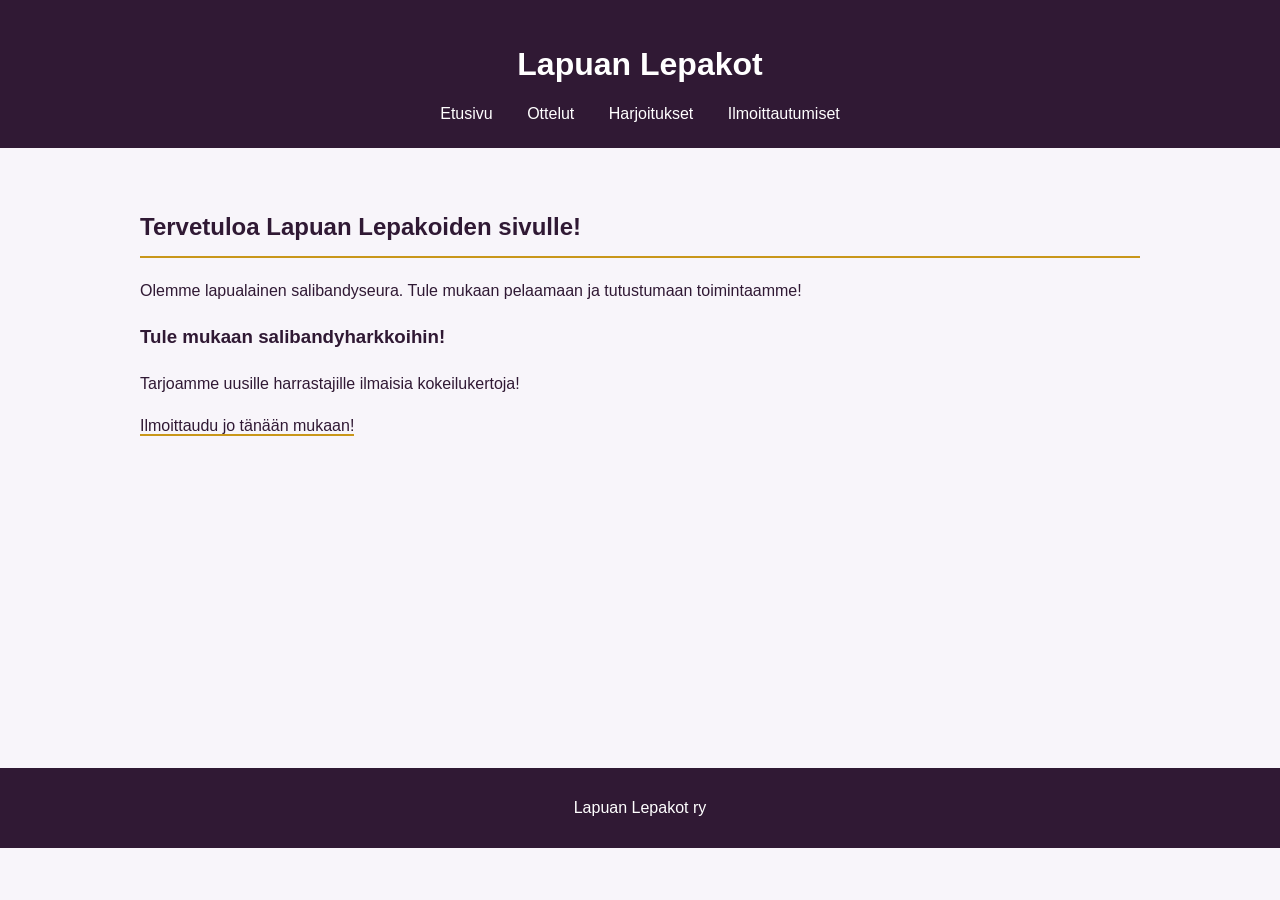
<file: index.html>
<!DOCTYPE html>
<html lang="fi">
<head>
    <meta charset="UTF-8">
    <meta name="viewport" content="width=device-width, initial-scale=1.0">
    <title>Lapuan Lepakot ry</title>
    <link rel="stylesheet" href="style.css">
</head>
<body>

    <header>
        <h1>Lapuan Lepakot</h1>
        <nav>
            <a href="index.html">Etusivu</a>
            <a href="listing.html">Ottelut</a>
            <a href="contact.html">Harjoitukset</a>
            <a href="about.html">Ilmoittautumiset</a>
        </nav>
    </header>

    <main>
        <h2>Tervetuloa Lapuan Lepakoiden sivulle!</h2>

        <p>
            Olemme lapualainen salibandyseura.
            Tule mukaan pelaamaan ja tutustumaan toimintaamme!
        </p>

        <h3>Tule mukaan salibandyharkkoihin!</h3>

        <p>
            Tarjoamme uusille harrastajille
            ilmaisia kokeilukertoja!
        </p>

        <a href="about.html">Ilmoittaudu jo tänään mukaan!</a>
    </main>

    <footer>
        <p>Lapuan Lepakot ry</p>
    </footer>

</body>
</html>
</file>
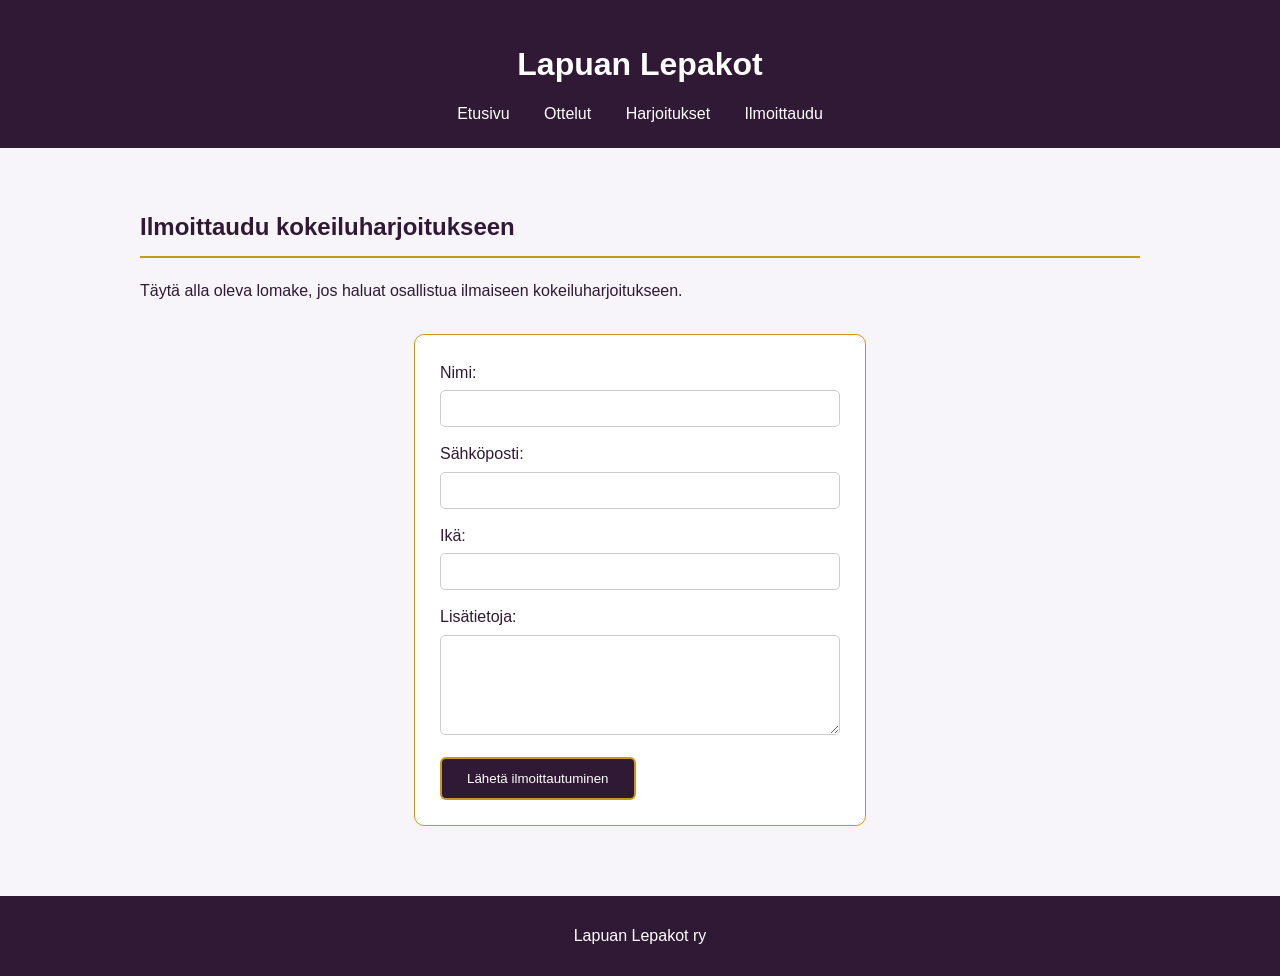
<file: about.html>
<!DOCTYPE html>
<html lang="fi">

<head>
    <meta charset="UTF-8">
    <meta name="viewport" content="width=device-width, initial-scale=1.0">
    <title>Ilmoittaudu - Lapuan Lepakot</title>
    <link rel="stylesheet" href="style.css">
</head>

<body>

    <header>
        <h1>Lapuan Lepakot</h1>

        <nav>
            <a href="index.html">Etusivu</a>
            <a href="listing.html">Ottelut</a>
            <a href="contact.html">Harjoitukset</a>
            <a href="about.html">Ilmoittaudu</a>
        </nav>
    </header>

    <main>
        <h2>Ilmoittaudu kokeiluharjoitukseen</h2>

        <p>Täytä alla oleva lomake, jos haluat
            osallistua ilmaiseen kokeiluharjoitukseen.</p>

        <form id="ilmoittautumisLomake" novalidate>

         <label for="nimi">Nimi:</label>
    <br>
    <input type="text" id="nimi" name="nimi"
        aria-describedby="nimiVirhe">
    <p id="nimiVirhe" class="error" aria-live="polite"></p>

    <label for="sahkoposti">Sähköposti:</label>
    <br>
    <input type="email" id="sahkoposti" name="sahkoposti"
        aria-describedby="sahkopostiVirhe">
    <p id="sahkopostiVirhe" class="error" aria-live="polite"></p>

    <label for="ika">Ikä:</label>
    <br>
    <input type="number" id="ika" name="ika"
        min="1" aria-describedby="ikaVirhe">
    <p id="ikaVirhe" class="error" aria-live="polite"></p>

    <label for="viesti">Lisätietoja:</label>
    <br>
    <textarea id="viesti" name="viesti"
        aria-describedby="viestiVirhe"></textarea>
    <p id="viestiVirhe" class="error" aria-live="polite"></p>

    <button type="submit">Lähetä ilmoittautuminen</button>

    </form>
       <div id="onnistumisViesti" class="hidden" role="status">
    <p>
    Ilmoittautumistietosi tallennettiin tähän selaimeen.
    Tietoja ei lähetetty palvelimelle.
</p>
    </div>
    </main>

    <footer>
        <p>Lapuan Lepakot ry</p>
    </footer>
    <script>
   const lomake = document.getElementById("ilmoittautumisLomake");
const viesti = document.getElementById("onnistumisViesti");

lomake.addEventListener("submit", function(event) {
    event.preventDefault();

    const kentat = [
        {
            input: document.getElementById("nimi"),
            virhe: document.getElementById("nimiVirhe"),
            teksti: "Kirjoita nimesi."
        },
        {
            input: document.getElementById("sahkoposti"),
            virhe: document.getElementById("sahkopostiVirhe"),
            teksti: "Kirjoita kelvollinen sähköpostiosoite."
        },
        {
            input: document.getElementById("ika"),
            virhe: document.getElementById("ikaVirhe"),
            teksti: "Anna kelvollinen ikä."
        }
    ];

    let ensimmainenVirhe = null;

    kentat.forEach(function(kentta) {
        kentta.virhe.textContent = "";
        kentta.input.removeAttribute("aria-invalid");

        let virheellinen = false;

        if (kentta.input.value.trim() === "") {
            virheellinen = true;
        } else if (!kentta.input.checkValidity()) {
            virheellinen = true;
        }

        if (virheellinen) {
            kentta.virhe.textContent = kentta.teksti;
            kentta.input.setAttribute("aria-invalid", "true");

            if (!ensimmainenVirhe) {
                ensimmainenVirhe = kentta.input;
            }
        }
    });

    if (ensimmainenVirhe) {
        ensimmainenVirhe.focus();
        return;
    }

    const tiedot = {
        nimi: document.getElementById("nimi").value,
        sahkoposti: document.getElementById("sahkoposti").value,
        ika: document.getElementById("ika").value,
        viesti: document.getElementById("viesti").value
    };

    localStorage.setItem("ilmoittautuminen", JSON.stringify(tiedot));

   lomake.classList.add("hidden");
   viesti.classList.remove("hidden");
});
</script>
</body>
</html>
</file>
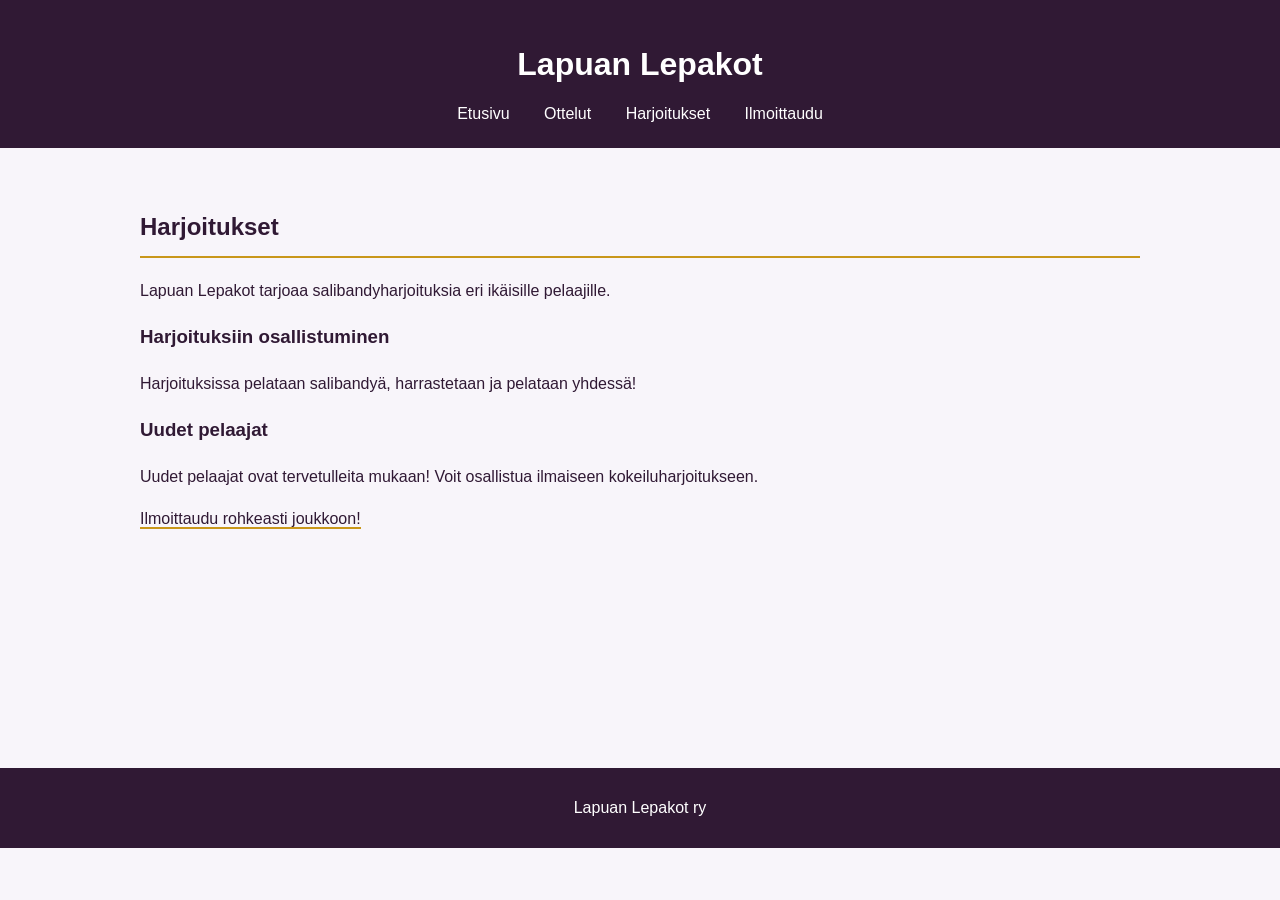
<file: contact.html>
<!DOCTYPE html>
<html lang="fi">

<head>
    <meta charset="UTF-8">
    <meta name="viewport" content="width=device-width, initial-scale=1.0">
    <title>Harjoitukset - Lapuan Lepakot</title>
    <link rel="stylesheet" href="style.css">
</head>

<body>

    <header>
        <h1>Lapuan Lepakot</h1>

        <nav>
            <a href="index.html">Etusivu</a>
            <a href="listing.html">Ottelut</a>
            <a href="contact.html">Harjoitukset</a>
            <a href="about.html">Ilmoittaudu</a>
        </nav>
    </header>

    <main>
        <h2>Harjoitukset</h2>

        <p>Lapuan Lepakot tarjoaa salibandyharjoituksia
            eri ikäisille pelaajille.</p>

        <h3>Harjoituksiin osallistuminen</h3>

        <p>Harjoituksissa pelataan salibandyä,
            harrastetaan ja pelataan yhdessä!</p>

        <h3>Uudet pelaajat</h3>

        <p>Uudet pelaajat ovat tervetulleita mukaan!
            Voit osallistua ilmaiseen kokeiluharjoitukseen.</p>

        <a href="about.html">Ilmoittaudu rohkeasti joukkoon!</a>
    </main>

    <footer>
        <p>Lapuan Lepakot ry</p>
    </footer>

</body>
</html>
</file>
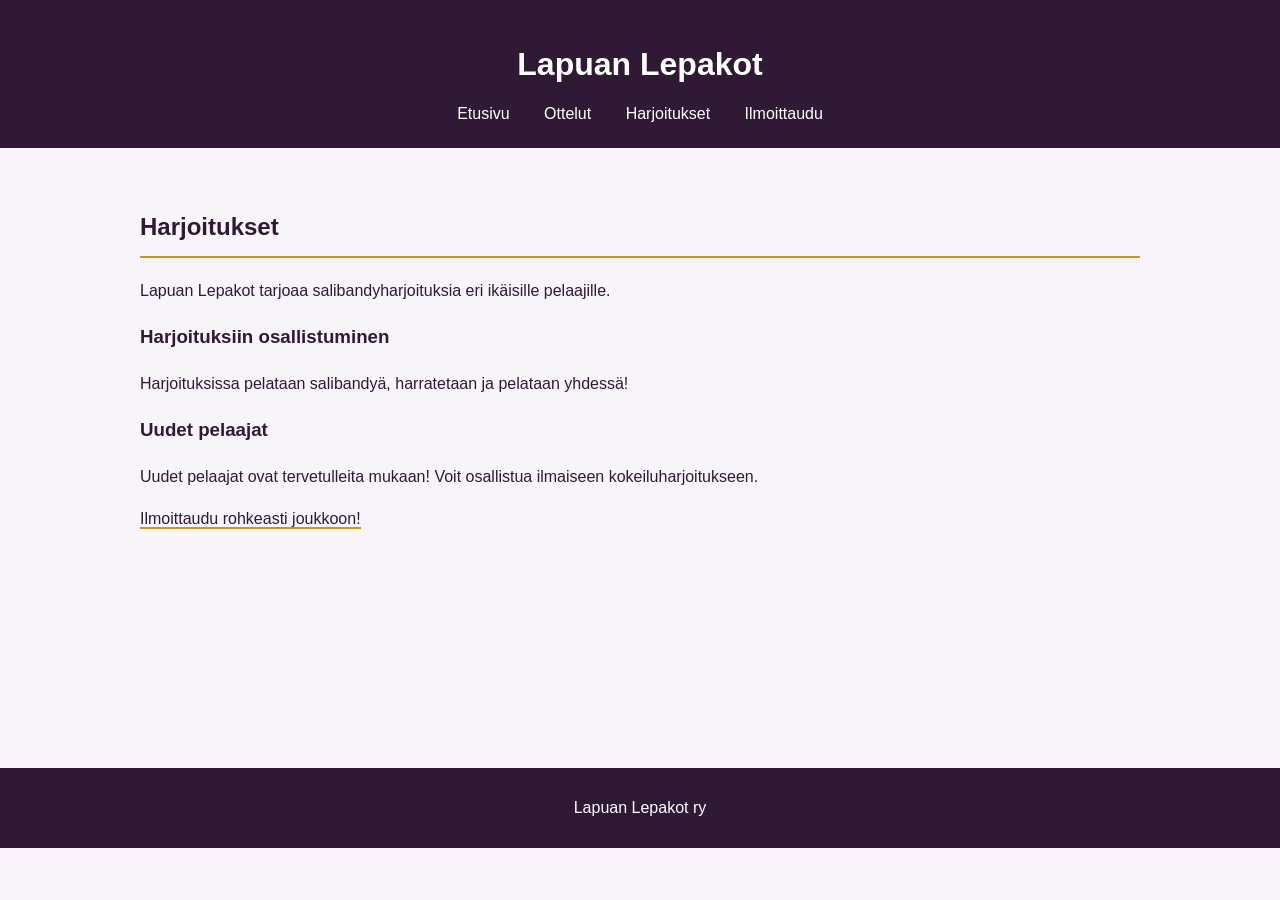
<file: harjoitukset.html>
<!DOCTYPE html>
<html lang="fi">

<head>
    <meta charset="UTF-8">
    <meta name="viewport" content="width=device-width, initial-scale=1.0">
    <title>Harjoitukset - Lapuan Lepakot</title>
    <link rel="stylesheet" href="style.css">
</head>

<body>

    <header>
        <h1>Lapuan Lepakot</h1>

        <nav>
            <a href="index.html">Etusivu</a>
            <a href="ottelu.html">Ottelut</a>
            <a href="harjoitukset.html">Harjoitukset</a>
            <a href="ilmottaudu.html">Ilmoittaudu</a>
        </nav>
    </header>

    <main>
        <h2>Harjoitukset</h2>

        <p>Lapuan Lepakot tarjoaa salibandyharjoituksia
            eri ikäisille pelaajille.</p>

        <h3>Harjoituksiin osallistuminen</h3>

        <p>Harjoituksissa pelataan salibandyä,
            harratetaan ja pelataan yhdessä!</p>

        <h3>Uudet pelaajat</h3>

        <p>Uudet pelaajat ovat tervetulleita mukaan!
            Voit osallistua ilmaiseen kokeiluharjoitukseen.</p>

        <a href="ilmottaudu.html">Ilmoittaudu rohkeasti joukkoon!</a>
    </main>

    <footer>
        <p>Lapuan Lepakot ry</p>
    </footer>

</body>
</html>
</file>
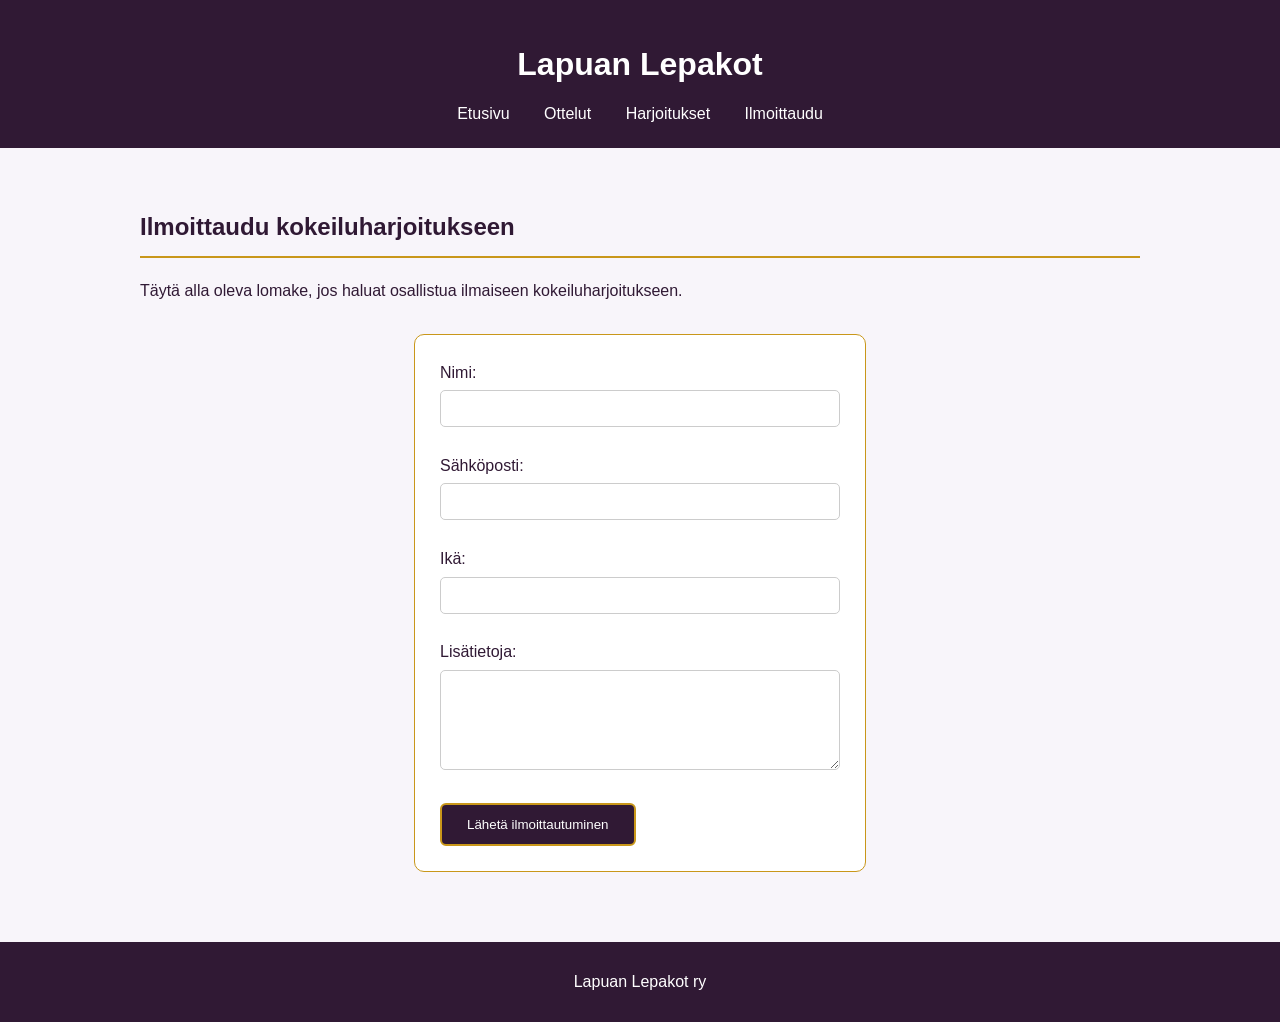
<file: ilmottaudu.html>
<!DOCTYPE html>
<html lang="fi">

<head>
    <meta charset="UTF-8">
    <meta name="viewport" content="width=device-width, initial-scale=1.0">
    <title>Ilmoittaudu - Lapuan Lepakot</title>
    <link rel="stylesheet" href="style.css">
</head>

<body>

    <header>
        <h1>Lapuan Lepakot</h1>

        <nav>
            <a href="index.html">Etusivu</a>
            <a href="ottelu.html">Ottelut</a>
            <a href="harjoitukset.html">Harjoitukset</a>
            <a href="ilmottaudu.html">Ilmoittaudu</a>
        </nav>
    </header>

    <main>
        <h2>Ilmoittaudu kokeiluharjoitukseen</h2>

        <p>Täytä alla oleva lomake, jos haluat
            osallistua ilmaiseen kokeiluharjoitukseen.</p>

        <form id="ilmoittautumisLomake">

            <label for="nimi">Nimi:</label>
            <br>
            <input type="text" id="nimi" name="nimi" required>

            <br><br>

            <label for="sahkoposti">Sähköposti:</label>
            <br>
            <input type="email" id="sahkoposti"
                name="sahkoposti" required>

            <br><br>

            <label for="ika">Ikä:</label>
            <br>
            <input type="number" id="ika" name="ika"
                min="1" required>

            <br><br>

            <label for="viesti">Lisätietoja:</label>
            <br>
            <textarea id="viesti" name="viesti"></textarea>

            <br><br>

            <button type="submit">Lähetä ilmoittautuminen</button>

        </form>
       <div id="onnistumisViesti" class="hidden">
    <h2>Ilmoittautuminen onnistui!</h2>
    <p>Kiitos ilmoittautumisestasi. Tervetuloa mukaan!</p>
    </div>
    </main>

    <footer>
        <p>Lapuan Lepakot ry</p>
    </footer>
    <script>
    const lomake = document.getElementById("ilmoittautumisLomake");
    const viesti = document.getElementById("onnistumisViesti");

    lomake.addEventListener("submit", function(event) {

    event.preventDefault();

    viesti.classList.add("hidden");

    viesti.classList.remove("hidden");

});
</script>
</body>
</html>
</file>
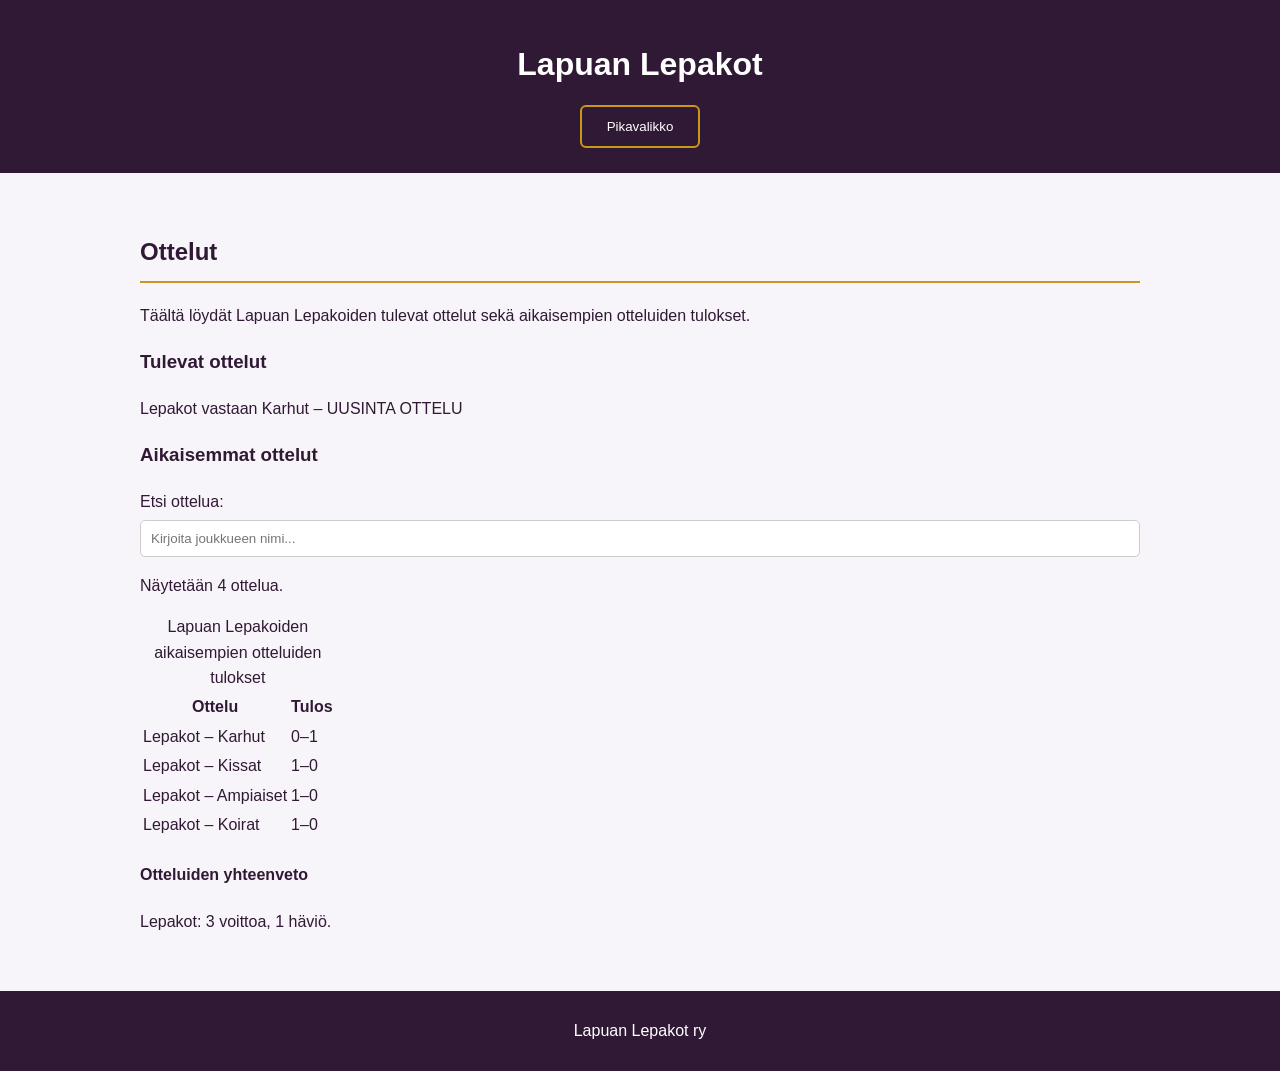
<file: listing.html>
<!DOCTYPE html>
<html lang="fi">

<head>
    <meta charset="UTF-8">
    <meta name="viewport" content="width=device-width, initial-scale=1.0">
    <title>Ottelut - Lapuan Lepakot</title>
    <link rel="stylesheet" href="style.css">
</head>
<body>

   <header>
    <h1>Lapuan Lepakot</h1>

    <nav>
        <button popovertarget="pikaValikko">
            Pikavalikko
        </button>

        <div id="pikaValikko" popover>
            <h3>Pikavalikko</h3>
            <a href="index.html">Etusivu</a><br>
            <a href="listing.html">Ottelut</a><br>
            <a href="contact.html">Harjoitukset</a><br>
            <a href="about.html">Ilmoittaudu</a>
        </div>
    </nav>
</header>

    <main>
       <h2>Ottelut</h2>

<p>
    Täältä löydät Lapuan Lepakoiden tulevat ottelut
    sekä aikaisempien otteluiden tulokset.
</p>

<h3>Tulevat ottelut</h3>

<p>Lepakot vastaan Karhut – UUSINTA OTTELU</p>

<h3>Aikaisemmat ottelut</h3>

<label for="otteluHaku">Etsi ottelua:</label>
<input
    type="search"
    id="otteluHaku"
    placeholder="Kirjoita joukkueen nimi..."
>

<p id="tulosMaara" role="status" aria-live="polite">
    Näytetään 4 ottelua.
</p>

<table>
    <caption>Lapuan Lepakoiden aikaisempien otteluiden tulokset</caption>
    <thead>
        <tr>
            <th scope="col">Ottelu</th>
            <th scope="col">Tulos</th>
        </tr>
    </thead>
    <tbody id="otteluLista">
        <tr>
            <td>Lepakot – Karhut</td>
            <td>0–1</td>
        </tr>
        <tr>
            <td>Lepakot – Kissat</td>
            <td>1–0</td>
        </tr>
        <tr>
            <td>Lepakot – Ampiaiset</td>
            <td>1–0</td>
        </tr>
        <tr>
            <td>Lepakot – Koirat</td>
            <td>1–0</td>
        </tr>
    </tbody>
</table>

<h4>Otteluiden yhteenveto</h4>
<p>Lepakot: 3 voittoa, 1 häviö.</p>
    </main>

    <footer>
        <p>Lapuan Lepakot ry</p>
    </footer>

</body>
<script>
const haku = document.getElementById("otteluHaku");
const lista = document.getElementById("otteluLista");
const maara = document.getElementById("tulosMaara");

haku.addEventListener("input", function() {
    const hakusana = haku.value.toLowerCase();
    const ottelut = lista.querySelectorAll("tr");

    let naytettavat = 0;

    ottelut.forEach(function(ottelu) {
        const teksti = ottelu.textContent.toLowerCase();

        if (teksti.includes(hakusana)) {
            ottelu.style.display = "";
            naytettavat++;
        } else {
            ottelu.style.display = "none";
        }
    });

    maara.textContent = "Näytetään " + naytettavat + " ottelua.";
});
</script>
</html>
</file>
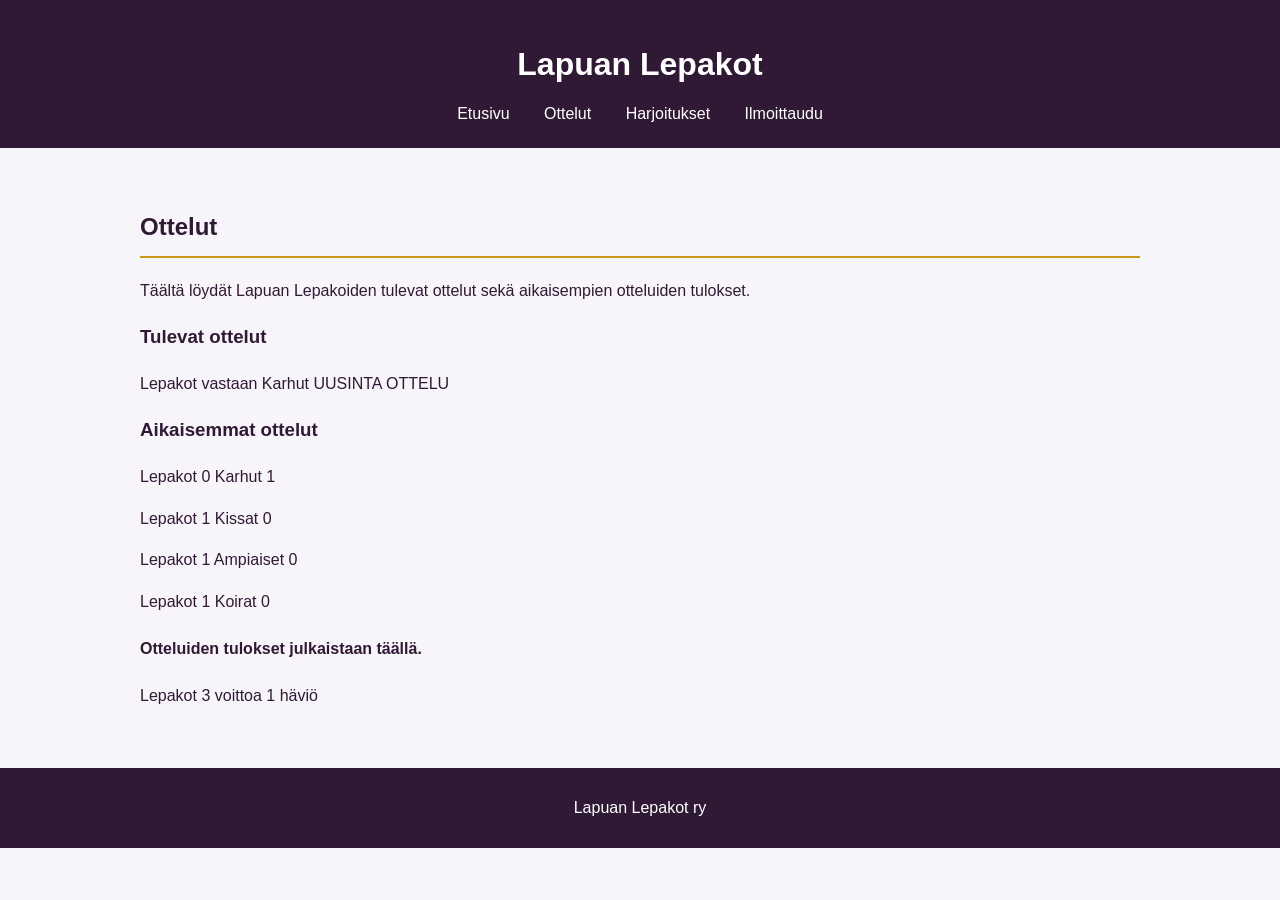
<file: ottelu.html>
<!DOCTYPE html>
<html lang="fi">

<head>
    <meta charset="UTF-8">
    <meta name="viewport" content="width=device-width, initial-scale=1.0">
    <title>Ottelut - Lapuan Lepakot</title>
    <link rel="stylesheet" href="style.css">
</head>

<body>

    <header>
        <h1>Lapuan Lepakot</h1>

        <nav>
            <a href="index.html">Etusivu</a>
            <a href="ottelu.html">Ottelut</a>
            <a href="harjoitukset.html">Harjoitukset</a>
            <a href="ilmottaudu.html">Ilmoittaudu</a>
        </nav>
    </header>

    <main>
        <h2>Ottelut</h2>

        <p>Täältä löydät Lapuan Lepakoiden tulevat ottelut
            sekä aikaisempien otteluiden tulokset.</p>

        <h3>Tulevat ottelut
        </h3>
        <p>
        Lepakot vastaan Karhut UUSINTA OTTELU
        </p>

        <h3>Aikaisemmat ottelut
        </h3>
        <p>
        Lepakot 0 Karhut 1
        </p>
        <p>
        Lepakot 1 Kissat 0
        </p>
        <p>
        Lepakot 1 Ampiaiset 0
        </p>
        <p>
        Lepakot 1 Koirat 0
        </p>

        <h4>Otteluiden tulokset julkaistaan täällä.
        </h4>
        <p>
        Lepakot 3 voittoa 1 häviö
        </p>
    </main>

    <footer>
        <p>Lapuan Lepakot ry</p>
    </footer>

</body>
</html>
</file>
<file: style.css>
/* Design settings */
:root {
    /* Colors */
    --color-plum: #301934;
    --color-white: #ffffff;
    --color-background: #f8f5fa;
    --color-gold: #c9971a;
    --color-border: #cccccc;

    /* Fonts */
    --font-main: Arial, sans-serif;

    /* Spacing */
    --spacing-small: 10px;
    --spacing-medium: 20px;
    --spacing-large: 40px;
}

/* General settings */
body {
    margin: 0;
    font-family: var(--font-main);
    background-color: var(--color-background);
    color: var(--color-plum);
}

/* Header */
header {
    background-color: var(--color-plum);
    color: var(--color-white);
    padding: 25px;
    text-align: center;
}

/* Navigation */
nav {
    margin-top: var(--spacing-medium);
}

nav a {
    color: var(--color-white);
    text-decoration: none;
    margin: 15px;
}

nav a:hover {
    color: var(--color-gold);
}

/* Headings */
h2, h3 {
    color: var(--color-plum);
}

h2 {
    border-bottom: 2px solid var(--color-gold);
    padding-bottom: var(--spacing-small);
}

/* Main content */
main {
    max-width: 1000px;
    margin: auto;
    padding: var(--spacing-large) var(--spacing-medium);
    min-height: 60vh;
    line-height: 1.6;
}

/* Footer */
footer {
    background-color: var(--color-plum);
    color: var(--color-white);
    text-align: center;
    padding: 15px;
}

/* Buttons */
button {
    background-color: var(--color-plum);
    color: var(--color-white);
    border: 2px solid var(--color-gold);
    padding: 12px 25px;
    border-radius: 6px;
    cursor: pointer;
}

button:hover {
    background-color: var(--color-gold);
    color: var(--color-plum);
}

/* Links */
main a {
    color: var(--color-plum);
    text-decoration: none;
    border-bottom: 2px solid var(--color-gold);
}

main a:hover {
    color: #806000;
}

/* Registration form */
form {
    max-width: 400px;
    margin: 30px auto;
    padding: 25px;
    background-color: var(--color-white);
    border-radius: 10px;
    border: 1px solid var(--color-gold);
    text-align: left;
}

input, textarea {
    width: 100%;
    padding: var(--spacing-small);
    margin-top: 5px;
    border: 1px solid var(--color-border);
    border-radius: 5px;
    box-sizing: border-box;
}

textarea {
    min-height: 100px;
}

/* Mobile responsiveness */
@media (max-width: 600px) {
    header {
        padding: 15px;
    }

    nav {
        display: flex;
        flex-direction: column;
        gap: 15px;
    }

    nav a {
        margin: 5px;
    }

    main {
        padding: var(--spacing-medium);
    }
    
    input, textarea {
        max-width: 100%;
    }
}
/* Automatic dark mode */
@media (prefers-color-scheme: dark) {

    :root {
        --color-background: #18121c;
        --color-plum: #e5d5ed;
        --color-white: #241c29;
        --color-gold: #e5b94f;
        --color-border: #777777;
    }
    main a:hover {
    color: #e5b94f;
}
    header,
    footer {
        background-color: #241c29;
        color: #ffffff;
    }

    h2, h3 {
        color: #ffffff;
    }

    button {
        background-color: #e5b94f;
        color: #18121c;
    }

    button:hover {
        background-color: #ffffff;
        color: #18121c;
    }

    main a {
        color: #ffffff;
    }

    form {
        background-color: #241c29;
        color: #ffffff;
    }

    input, textarea {
        background-color: #352b3b;
        color: #ffffff;
        border-color: #777777;
    }
    nav a {
    color: #ffffff;
    }

    nav a:hover {
    color: #e5b94f;
}
button {
    background-color: #e5b94f;
    color: #18121c;
}
}
/* Hide elements until they are needed */
.hidden {
    display: none;
}

.error {
    color: #ff7777;
    font-size: 14px;
}

/* Keyboard focus */
a:focus-visible,
button:focus-visible,
input:focus-visible,
textarea:focus-visible {
    outline: 3px solid var(--color-gold);
    outline-offset: 4px;
}
/* Pikavalikko */
#pikaValikko {
    background-color: #301934;
    color: white;
    border: 2px solid #c9971a;
    border-radius: 8px;
    padding: 20px;
    min-width: 180px;
    text-align: center;
}

#pikaValikko a {
    display: block;
    color: white;
    text-decoration: none;
    padding: 6px;
}

#pikaValikko a:hover {
    color: #c9971a;
}

#pikaValikko h3 {
    color: white;
    margin-top: 0;
}
</file>
